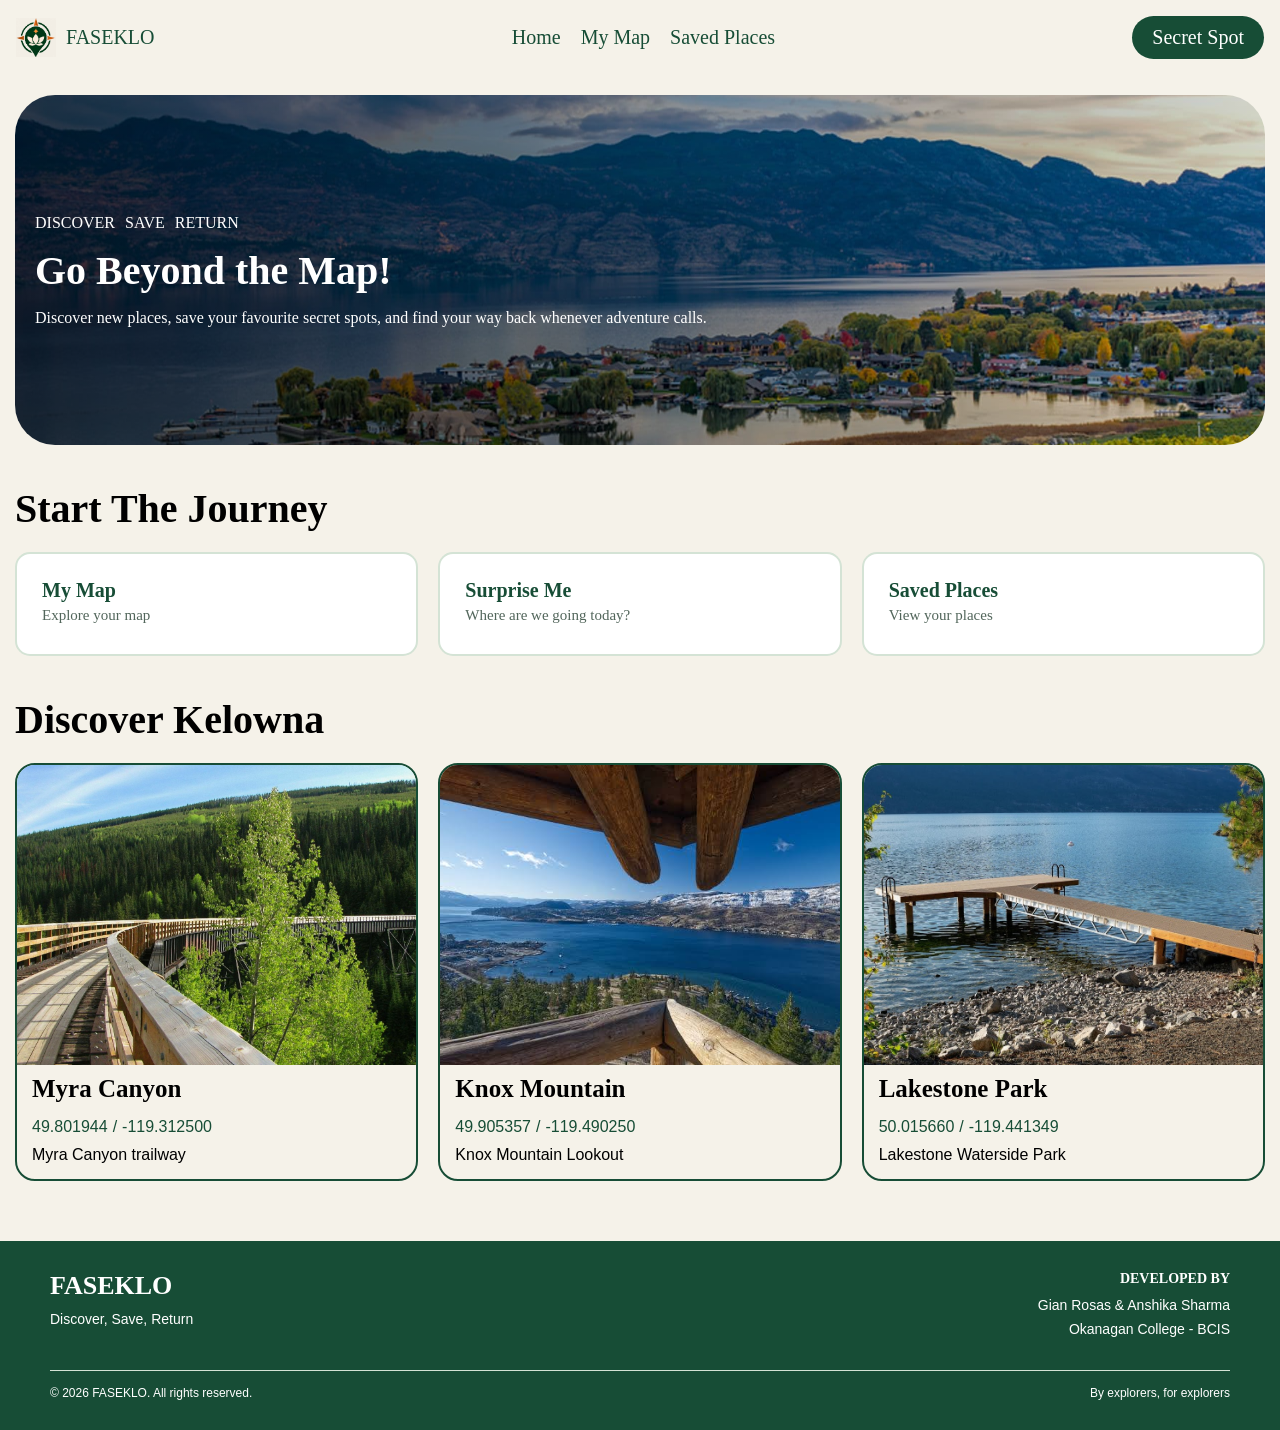
<file: index.html>
<!DOCTYPE html>
<html lang="en">
<head>
    <meta charset="UTF-8">
    <meta name="viewport" content="width=device-width, initial-scale=1.0">

    <link rel="stylesheet" href="css/general.css">
    <link rel="stylesheet" href="css/home.css">

    <title>FASEKLO | Home</title>
</head>

<body>
<!-- Navigation Bar -->
    <header>
        <nav class="navbar">
            <a href="index.html" class="logo">
                <img src="images/logo.jpg" alt="FASEKLO logo">
                <span>FASEKLO</span>
            </a>

            <div class="navlinks">
                <a href="index.html">Home</a>
                <a href="map.html">My Map</a>
                <a href="places.html">Saved Places</a>
            </div>

            <a href="secret.html" class="secret">
                <span>Secret Spot</span>
            </a>
        </nav>
    </header>

<!-- Cards -->
    <main class="structure">
        <section class="banner">
            <div class="banner-kw">
                <p>DISCOVER</p>
                <p>SAVE</p>
                <p>RETURN</p>
            </div>

            <h1>Go Beyond the Map!</h1>
            
            <p>Discover new places, save your favourite secret spots, and find your way back whenever adventure calls.</p>
        </section>

        <section class="quick-access">
            <h2>Start The Journey</h2>

            <div class="container">
                <a href="map.html">
                    <h3>My Map</h3>
                    <p>Explore your map</p>
                </a>

                <a href="map.html" id="surprise">
                    <h3>Surprise Me</h3>
                    <p>Where are we going today?</p>
                </a>

                <a href="places.html">
                    <h3>Saved Places</h3>
                    <p>View your places</p>
                </a>
            </div>
        </section>

        <section class="discover">
            <h2>Discover Kelowna</h2>

            <div class="locations">
                <article class="place-card">
                    <img src="images/myra.jpg" alt="Myra Canyon view">
                    
                    <h3>Myra Canyon</h3>

                    <div class="location">
                        <p>49.801944</p>
                        <p>/</p>
                        <p>-119.312500</p>
                    </div>

                    <p>Myra Canyon trailway</p>
                </article>

                <article class="place-card">
                    <img src="images/knox.jpeg" alt="Knox Mountain">
                    
                    <h3>Knox Mountain</h3>

                    <div class="location">
                        <p>49.905357</p>
                        <p>/</p>
                        <p>-119.490250</p>
                    </div>

                    <p>Knox Mountain Lookout</p>
                </article>

                <article class="place-card">
                    <img src="images/lakestone.jpg" alt="Lakestone Park">
                    
                    <h3>Lakestone Park</h3>

                    <div class="location">
                        <p>50.015660</p>
                        <p>/</p>
                        <p>-119.441349</p>
                    </div>

                    <p>Lakestone Waterside Park</p>
                </article>
            </div>
        </section>
    </main>

<!-- Footer Page -->
    <footer>
        <div class="footer-content">
            <div class="brand">
                <h4>FASEKLO</h4>
                <p>Discover, Save, Return</p>
            </div>

            <div class="developers">
                <h4>DEVELOPED BY</h4>
                <p>Gian Rosas &amp; Anshika Sharma</p>
                <p>Okanagan College - BCIS</p>
            </div>
        </div>

        <div class="footer-bottom">
            <p>© 2026 FASEKLO. All rights reserved.</p>
            <p>By explorers, for explorers</p>
        </div>
    </footer>
</body>
</html>
</file>
<file: css/general.css>
:root {
    --forest: #174D36;
    --cream: #F5F2E9;
    --sage: #D4E3D5;
    --terra: #B66D51;
}

/* GLOBAL STYLING */

body {
    margin: 0;
    background-color: var(--cream);

    display: flex;
    flex-direction: column;
    min-height: 100vh;
}

main {
    flex: 1;
    min-width: 0;
}

h1, h2, h3, h4 {
    font-family: Georgia, 'Times New Roman', serif;
}

a:focus-visible,
button:focus-visible,
input:focus-visible {
    outline: 3px solid var(--forest);
    outline-offset: 3px;
}

/*////////////////////////////////// */
/* HEADER */
/*////////////////////////////////// */

.navbar {
    display: flex;
    justify-content: space-between;
    align-items: center;

    padding: 16px;
    gap: 15px;

    font-family: Georgia, serif;
}

.navbar a {
    color: var(--forest);
    text-decoration: none;
    font-size: 20px;
}

/* Logo */

.logo {
    display: flex;
    align-items: center;
    gap: 10px;
}

.logo img {
    width: 40px;
    height: 40px;
    object-fit: contain;
    flex-shrink: 0;
}

/* Navigation Links */

.navlinks {
    display: flex;
    align-items: center;
    gap: 20px;
}

/* Secret Spot Button */

.secret {
    background-color: var(--forest);
    padding: 10px 20px;
    border-radius: 25px;
    text-align: center;
    white-space: nowrap;
}

.secret span {
    color: white;
}

/*////////////////////////////////// */
/* FOOTER */
/*////////////////////////////////// */

footer {
    padding: 30px 50px;
    background-color: var(--forest);
    color: white;
    font-family: "Trebuchet MS", sans-serif;
}

.footer-content {
    display: flex;
    justify-content: space-between;
    align-items: flex-start;
    gap: 20px;
}

.footer-content p {
    font-size: 14px;
    margin: 8px 0;
}

.brand h4 {
    font-size: 26px;
    margin: 0 0 10px;
}

.developers {
    text-align: right;
}

.developers h4 {
    font-size: 14px;
    margin: 0 0 10px;
}

/* Footer Bottom */

.footer-bottom {
    display: flex;
    justify-content: space-between;
    align-items: center;
    gap: 15px;

    border-top: 1px solid var(--sage);
    margin-top: 25px;
    padding-top: 15px;

    font-size: 12px;
}

.footer-bottom p {
    margin: 0;
}

/*////////////////////////////////// */
/* RESPONSIVE DESIGN */
/*////////////////////////////////// */

@media (max-width: 768px) {

    .navbar {
        flex-wrap: wrap;
        justify-content: center;
        gap: 15px;
    }

    .navbar a {
        font-size: 16px;
    }

    .navlinks {
        justify-content: center;
        flex-wrap: wrap;
        width: 100%;
        gap: 15px;
        order: 1;
    }

    .secret {
        padding: 10px 15px;
    }

    footer {
        padding: 25px 20px;
    }

    .footer-content,
    .footer-bottom {
        flex-direction: column;
        align-items: flex-start;
        gap: 15px;
    }

    .developers {
        text-align: left;
    }
}
</file>
<file: css/home.css>
/* GLOBAL STYLING */

.structure {
    display: flex;
    flex-direction: column;

    width: 100%;
    max-width: 1600px;
    box-sizing: border-box;

    margin: 20px auto;
    padding: 0 15px;
    gap: 20px;
}

.structure h2 {
    font-size: 40px;
    margin: 20px 0;
}

/*////////////////////////////////// */
/* MAIN */
/*////////////////////////////////// */

/* BANNER */

.banner {
    display: flex;
    flex-direction: column;
    justify-content: center;

    min-height: 350px;
    padding: 20px;
    border-radius: 40px;
    box-sizing: border-box;
    overflow: hidden;

    color: white;

    background-image:
        linear-gradient(
            to right,
            rgba(0, 0, 0, 0.65),
            rgba(0, 0, 0, 0.15)
        ),
        url("../images/banner.jpg");

    background-size: cover;
    background-position: center;
}

.banner h1 {
    font-size: 40px;
    margin: 10px 0;
}

.banner p {
    margin: 5px 0;
}

.banner-kw {
    display: flex;
    flex-wrap: wrap;
    gap: 10px;
}

/* QUICK ACCESS */

.container {
    display: flex;
    gap: 20px;
}

.container a {
    flex: 1;
    min-width: 0;
    padding: 25px;

    background-color: white;
    border: 2px solid var(--sage);
    border-radius: 15px;

    color: var(--forest);
    text-decoration: none;
}

.container h3 {
    font-size: 20px;
    margin: 0 0 5px;
}

.container p {
    font-size: 15px;
    color: #52665B;
    margin: 5px 0;
}

.container a:hover {
    background-color: var(--sage);
    border-color: var(--forest);
}

.container a:focus-visible {
    outline: 3px solid var(--terra);
}

/* DISCOVER KELOWNA */

.discover {
    display: flex;
    flex-direction: column;
    margin-bottom: 40px;
}

.locations {
    display: grid;
    grid-template-columns: repeat(3, minmax(0, 1fr));
    gap: 20px;
}

.place-card {
    display: flex;
    flex-direction: column;

    height: 100%;
    box-sizing: border-box;
    overflow: hidden;

    border-radius: 20px;
    border: 2px solid var(--forest);

    font-family: sans-serif;
}

.place-card img {
    width: 100%;
    height: 300px;
    object-fit: cover;
}

.place-card h3 {
    font-size: 25px;
    margin: 10px 0;
    padding: 0 15px;
}

.place-card p {
    margin: 5px 0;
    padding: 0 15px;
}

.place-card > p {
    margin-bottom: 15px;
}

.location {
    display: flex;
    flex-wrap: wrap;
    gap: 5px;
    padding: 0 15px;
    color: var(--forest);
}

.location p {
    padding: 0;
}

/* RESPONSIVE DESIGN */

@media (max-width: 768px) {

    .structure h2 {
        font-size: 30px;
    }

    .banner {
        min-height: 300px;
        border-radius: 25px;
    }

    .banner h1 {
        font-size: 32px;
    }

    .container {
        flex-direction: column;
    }

    .locations {
        grid-template-columns: 1fr;
    }

    .place-card img {
        height: 220px;
    }

    .place-card h3 {
        font-size: 23px;
    }
}
</file>
